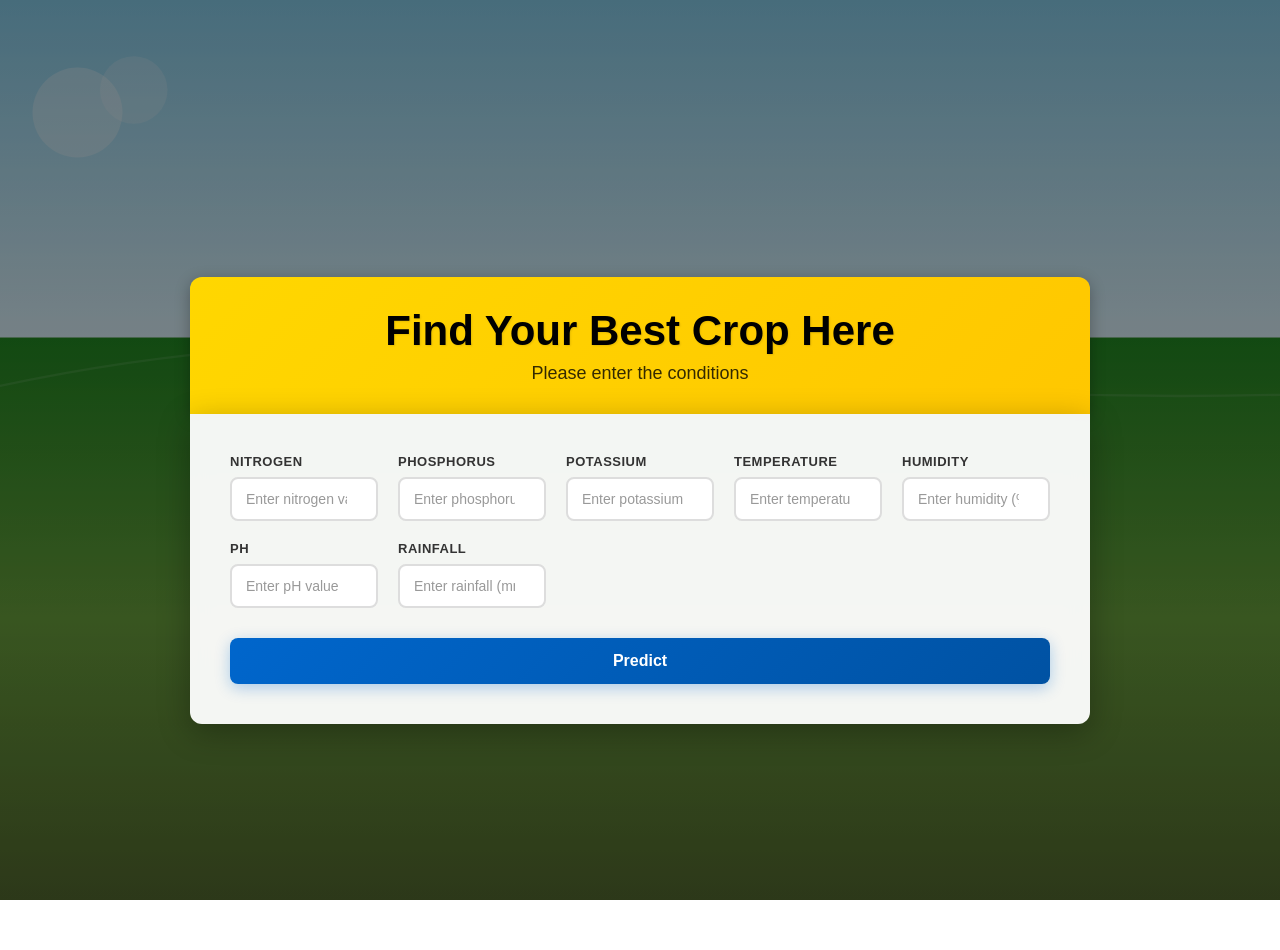
<file: templetes/index.html>
<!DOCTYPE html>
<html lang="en">
<head>
    <meta charset="UTF-8">
    <meta name="viewport" content="width=device-width, initial-scale=1.0">
    <title>OptiCrop - Find Your Best Crop</title>
    <link rel="stylesheet" href="/static/style.css">
</head>

<body class="farm-background">
    <!-- Background with overlay -->
    <div class="background-overlay"></div>

    <div class="page-container">
        <!-- Header Banner -->
        <div class="banner">
            <h1 class="banner-title">Find Your Best Crop Here</h1>
            <p class="banner-subtitle">Please enter the conditions</p>
        </div>

        <!-- Main Content Card -->
        <div class="main-card">
            <!-- Form Section -->
            <form id="predictionForm" class="prediction-form">
                <div class="form-grid">
                    <!-- Nitrogen -->
                    <div class="input-field">
                        <label for="N">Nitrogen</label>
                        <input type="number" id="N" placeholder="Enter nitrogen value" min="0" max="250" step="0.1" required>
                    </div>

                    <!-- Phosphorus -->
                    <div class="input-field">
                        <label for="P">Phosphorus</label>
                        <input type="number" id="P" placeholder="Enter phosphorus value" min="0" max="250" step="0.1" required>
                    </div>

                    <!-- Potassium -->
                    <div class="input-field">
                        <label for="K">Potassium</label>
                        <input type="number" id="K" placeholder="Enter potassium value" min="0" max="300" step="0.1" required>
                    </div>

                    <!-- Temperature -->
                    <div class="input-field">
                        <label for="temperature">Temperature</label>
                        <input type="number" id="temperature" placeholder="Enter temperature (°C)" min="-10" max="60" step="0.1" required>
                    </div>

                    <!-- Humidity -->
                    <div class="input-field">
                        <label for="humidity">Humidity</label>
                        <input type="number" id="humidity" placeholder="Enter humidity (%)" min="0" max="100" step="0.1" required>
                    </div>

                    <!-- pH -->
                    <div class="input-field">
                        <label for="ph">pH</label>
                        <input type="number" id="ph" placeholder="Enter pH value" min="0" max="14" step="0.1" required>
                    </div>

                    <!-- Rainfall -->
                    <div class="input-field">
                        <label for="rainfall">Rainfall</label>
                        <input type="number" id="rainfall" placeholder="Enter rainfall (mm)" min="0" max="1000" step="0.1" required>
                    </div>
                </div>

                <button type="submit" class="btn-predict">Predict</button>
            </form>

            <!-- Result Section -->
            <div id="resultContainer" class="result-container hidden">
                <div id="resultCard" class="result-card">
                    <p class="result-label">Best crop for given conditions is</p>
                    <h2 id="cropName" class="crop-name">-</h2>
                </div>

                <div id="errorCard" class="error-card hidden">
                    <p class="error-label">⚠️ Error</p>
                    <p id="errorMessage" class="error-message">An error occurred</p>
                </div>
            </div>
        </div>
    </div>

    <script src="/static/script.js"></script>
</body>
</html>
</file>
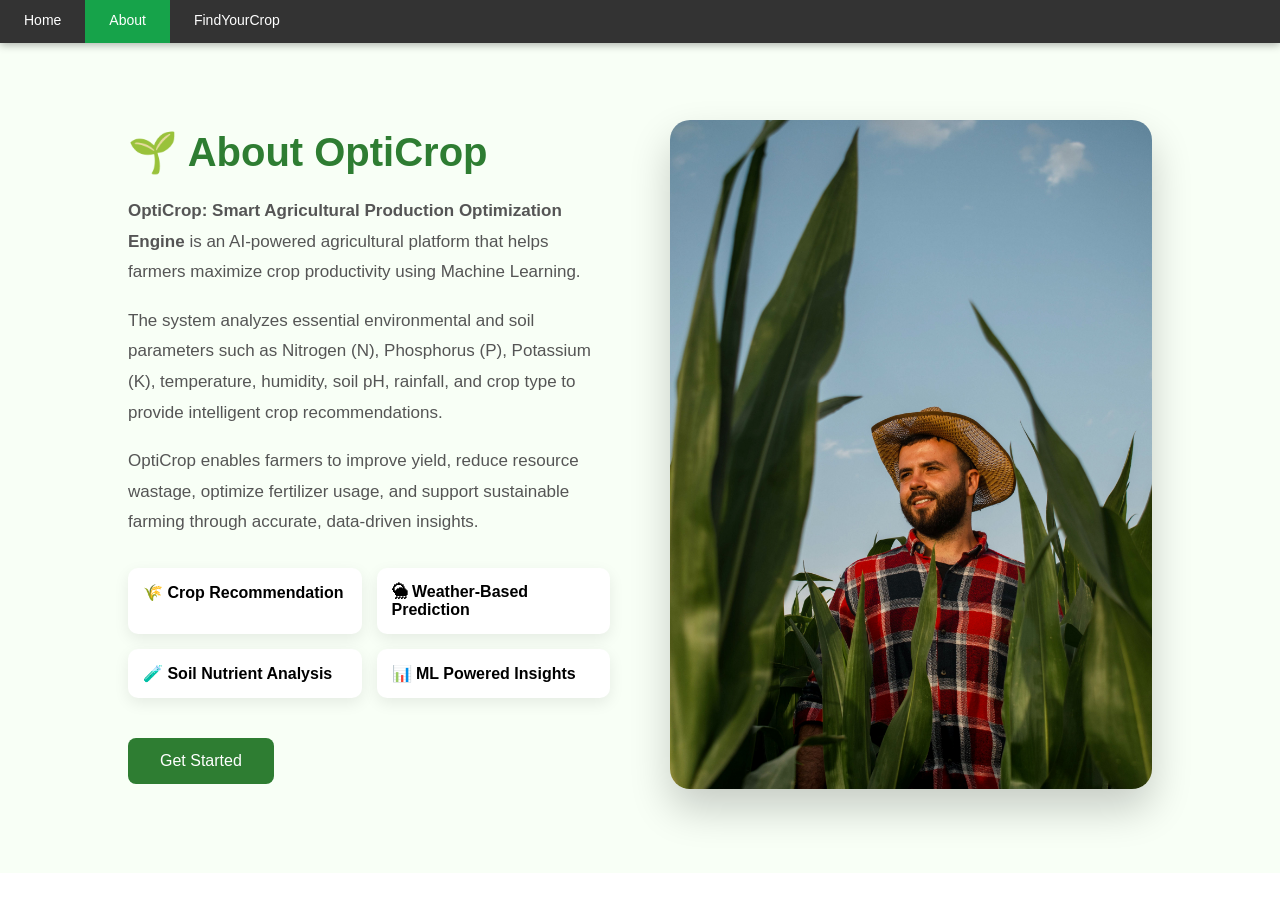
<file: templetes/about.html>
<!DOCTYPE html>
<html lang="en">
<head>
    <meta charset="UTF-8">
    <meta name="viewport" content="width=device-width, initial-scale=1.0">
    <title>OptiCrop - About</title>
    <link rel="stylesheet" href="/static/style.css">
</head>

<body>
    <!-- Navigation -->
    <nav class="navbar">
        <a href="/" class="nav-link">Home</a>
        <a href="/about" class="nav-link active">About</a>
        <a href="/findyourcrop" class="nav-link">FindYourCrop</a>
    </nav>

    <section id="about" class="about">
        <div class="container">
            <div class="about-content">
                <div class="about-text">
                    <h2>🌱 About OptiCrop</h2>
                    <p>
                        <strong>OptiCrop: Smart Agricultural Production Optimization Engine</strong>
                        is an AI-powered agricultural platform that helps farmers maximize crop
                        productivity using Machine Learning.
                    </p>
                    <p>
                        The system analyzes essential environmental and soil parameters such as
                        Nitrogen (N), Phosphorus (P), Potassium (K), temperature, humidity,
                        soil pH, rainfall, and crop type to provide intelligent crop
                        recommendations.
                    </p>
                    <p>
                        OptiCrop enables farmers to improve yield, reduce resource wastage,
                        optimize fertilizer usage, and support sustainable farming through
                        accurate, data-driven insights.
                    </p>
                    <div class="about-features">
                        <div class="feature">🌾 Crop Recommendation</div>
                        <div class="feature">🌦 Weather-Based Prediction</div>
                        <div class="feature">🧪 Soil Nutrient Analysis</div>
                        <div class="feature">📊 ML Powered Insights</div>
                    </div>
                    <a href="/findyourcrop" class="btn">Get Started</a>
                </div>
                <div class="about-image">
                    <img src="/static/images/farmer.jpg" alt="Farmer in agricultural field">
                </div>
            </div>
        </div>
    </section>
</body>
</html>
</file>
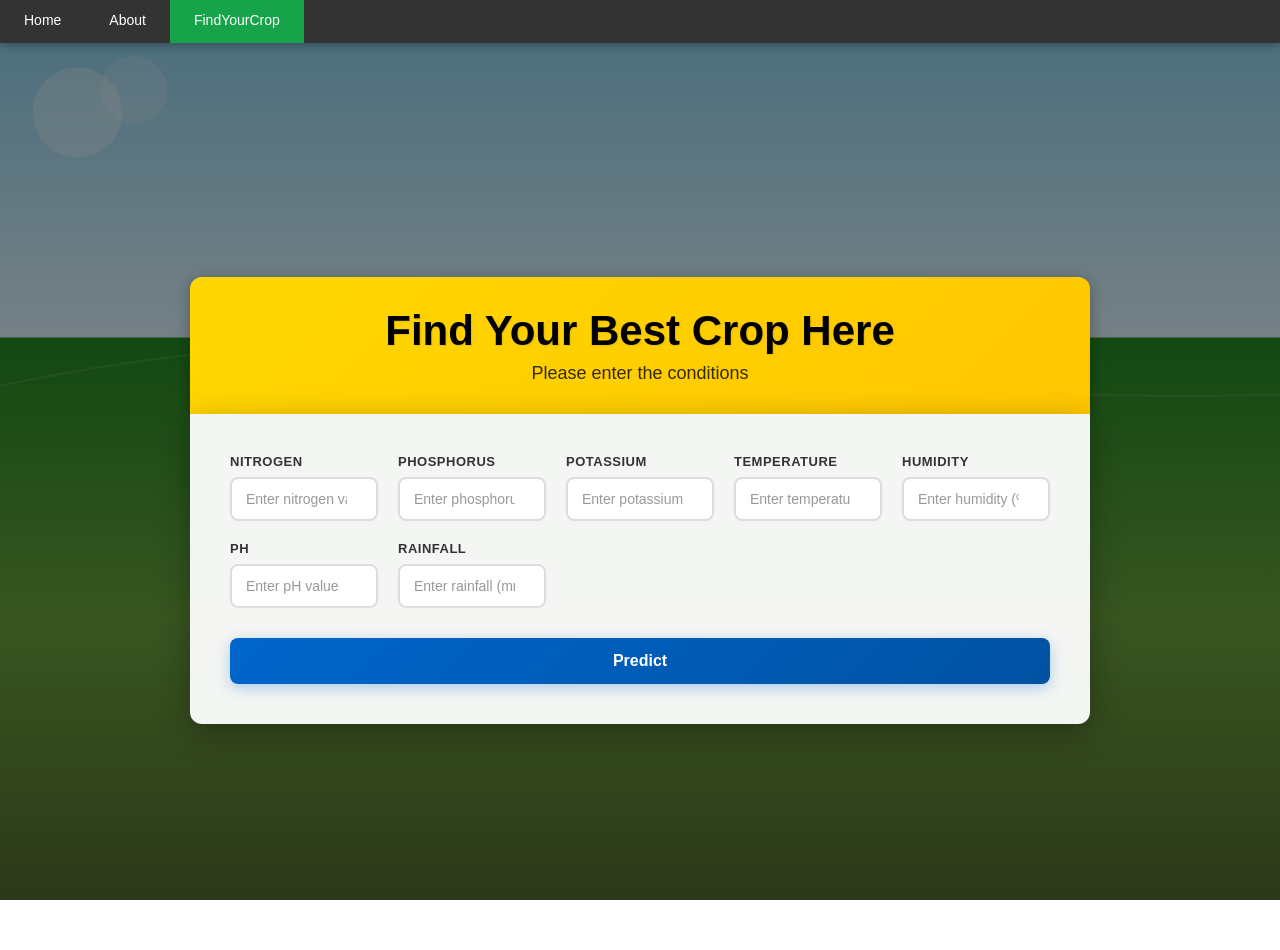
<file: templetes/findyourcrop.html>
<!DOCTYPE html>
<html lang="en">
<head>
    <meta charset="UTF-8">
    <meta name="viewport" content="width=device-width, initial-scale=1.0">
    <title>OptiCrop - Find Your Best Crop</title>
    <link rel="stylesheet" href="/static/style.css">
</head>

<body class="farm-background">
    <!-- Navigation -->
    <nav class="navbar">
        <a href="/" class="nav-link">Home</a>
        <a href="/about" class="nav-link">About</a>
        <a href="/findyourcrop" class="nav-link active">FindYourCrop</a>
    </nav>

    <!-- Background with overlay -->
    <div class="background-overlay"></div>

    <div class="page-container">
        <!-- Header Banner -->
        <div class="banner">
            <h1 class="banner-title">Find Your Best Crop Here</h1>
            <p class="banner-subtitle">Please enter the conditions</p>
        </div>

        <!-- Main Content Card -->
        <div class="main-card">
            <!-- Form Section -->
            <form id="predictionForm" class="prediction-form">
                <div class="form-grid">
                    <!-- Nitrogen -->
                    <div class="input-field">
                        <label for="N">Nitrogen</label>
                        <input type="number" id="N" placeholder="Enter nitrogen value" min="0" max="250" step="0.1" required>
                    </div>

                    <!-- Phosphorus -->
                    <div class="input-field">
                        <label for="P">Phosphorus</label>
                        <input type="number" id="P" placeholder="Enter phosphorus value" min="0" max="250" step="0.1" required>
                    </div>

                    <!-- Potassium -->
                    <div class="input-field">
                        <label for="K">Potassium</label>
                        <input type="number" id="K" placeholder="Enter potassium value" min="0" max="300" step="0.1" required>
                    </div>

                    <!-- Temperature -->
                    <div class="input-field">
                        <label for="temperature">Temperature</label>
                        <input type="number" id="temperature" placeholder="Enter temperature (°C)" min="-10" max="60" step="0.1" required>
                    </div>

                    <!-- Humidity -->
                    <div class="input-field">
                        <label for="humidity">Humidity</label>
                        <input type="number" id="humidity" placeholder="Enter humidity (%)" min="0" max="100" step="0.1" required>
                    </div>

                    <!-- pH -->
                    <div class="input-field">
                        <label for="ph">pH</label>
                        <input type="number" id="ph" placeholder="Enter pH value" min="0" max="14" step="0.1" required>
                    </div>

                    <!-- Rainfall -->
                    <div class="input-field">
                        <label for="rainfall">Rainfall</label>
                        <input type="number" id="rainfall" placeholder="Enter rainfall (mm)" min="0" max="1000" step="0.1" required>
                    </div>
                </div>

                <button type="submit" class="btn-predict">Predict</button>
            </form>

            <!-- Result Section -->
            <div id="resultContainer" class="result-container hidden">
                <div id="resultCard" class="result-card">
                    <p class="result-label">Best crop for given conditions is</p>
                    <h2 id="cropName" class="crop-name">-</h2>
                </div>

                <div id="errorCard" class="error-card hidden">
                    <p class="error-label">⚠️ Error</p>
                    <p id="errorMessage" class="error-message">An error occurred</p>
                </div>
            </div>
        </div>
    </div>

    <script src="/static/script.js"></script>
</body>
</html>
</file>
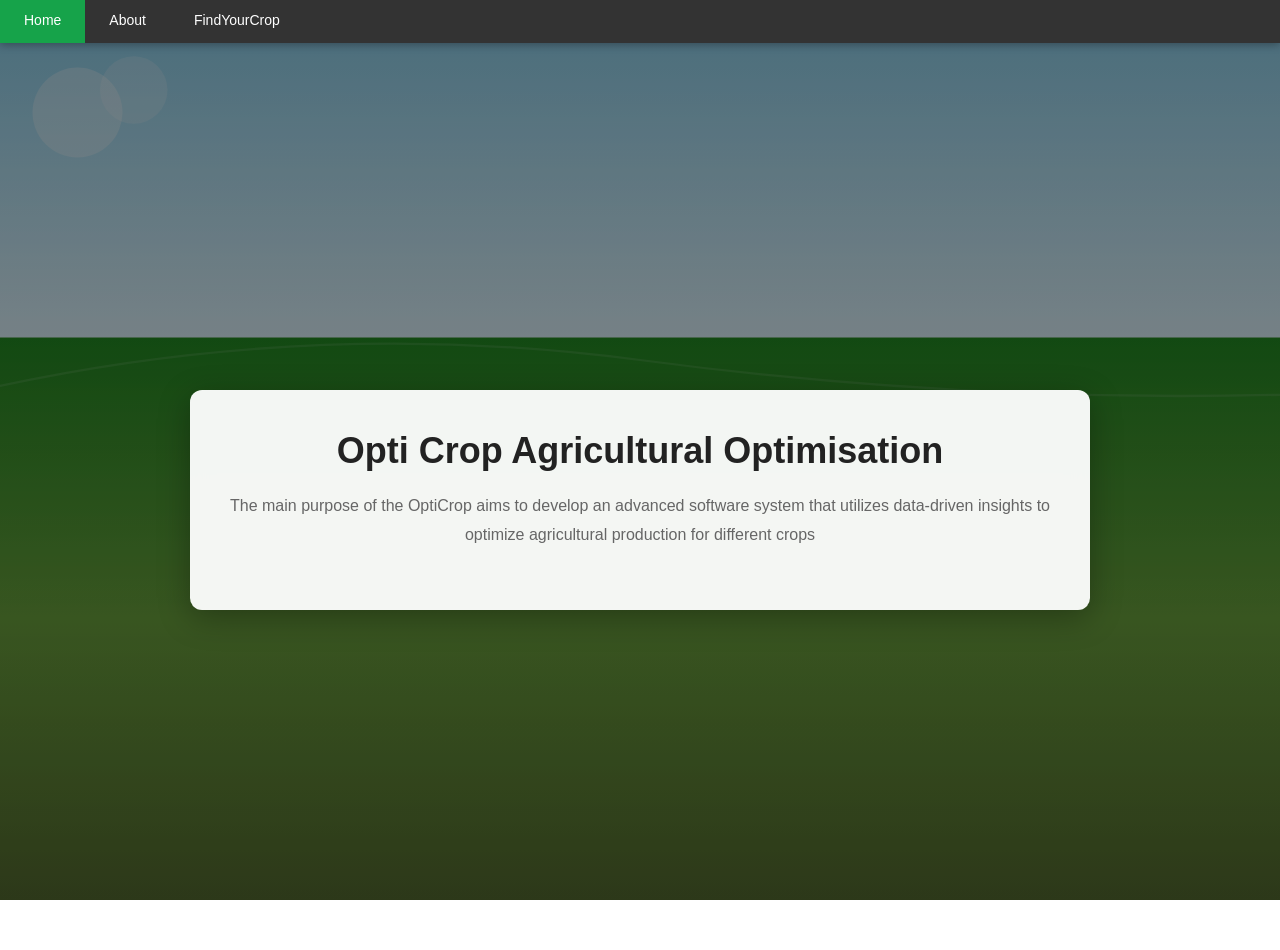
<file: templetes/home.html>
<!DOCTYPE html>
<html lang="en">
<head>
    <meta charset="UTF-8">
    <meta name="viewport" content="width=device-width, initial-scale=1.0">
    <title>OptiCrop - Home</title>
    <link rel="stylesheet" href="/static/style.css">
</head>

<body class="farm-background">
    <!-- Navigation -->
    <nav class="navbar">
        <a href="/" class="nav-link active">Home</a>
        <a href="/about" class="nav-link">About</a>
        <a href="/findyourcrop" class="nav-link">FindYourCrop</a>
    </nav>

    <!-- Background with overlay -->
    <div class="background-overlay"></div>

    <div class="page-container">
        <!-- Home Content -->
        <div class="home-content">
            <h1 class="home-title">Opti Crop Agricultural Optimisation</h1>
            <p class="home-description">
                The main purpose of the OptiCrop aims to develop an advanced software system that utilizes data-driven insights to optimize agricultural production for different crops
            </p>
        </div>
    </div>
</body>
</html>
</file>
<file: static/style.css>
* {
    margin: 0;
    padding: 0;
    box-sizing: border-box;
}

body {
    font-family: 'Segoe UI', Tahoma, Geneva, Verdana, sans-serif;
    min-height: 100vh;
}

/* Farm Background */
body.farm-background {
    background: linear-gradient(rgba(0, 0, 0, 0.3), rgba(0, 0, 0, 0.3)), 
                url('data:image/svg+xml;utf8,<svg xmlns="http://www.w3.org/2000/svg" viewBox="0 0 1200 800"><defs><linearGradient id="sky" x1="0%" y1="0%" x2="0%" y2="100%"><stop offset="0%" style="stop-color:%2387CEEB;stop-opacity:1"/><stop offset="100%" style="stop-color:%23E0F6FF;stop-opacity:1"/></linearGradient><linearGradient id="field" x1="0%" y1="0%" x2="0%" y2="100%"><stop offset="0%" style="stop-color:%23228B22;stop-opacity:1"/><stop offset="50%" style="stop-color:%236BA33D;stop-opacity:1"/><stop offset="100%" style="stop-color:%23556B2F;stop-opacity:1"/></linearGradient></defs><rect width="1200" height="300" fill="url(%23sky)"/><rect y="300" width="1200" height="500" fill="url(%23field)"/><path d="M 0 350 Q 300 280 600 320 T 1200 350" fill="none" stroke="rgba(255,255,255,0.1)" stroke-width="2"/><circle cx="100" cy="100" r="40" fill="rgba(255,255,255,0.3)"/><circle cx="150" cy="80" r="30" fill="rgba(255,255,255,0.2)"/></svg>') center/cover;
    background-attachment: fixed;
    color: #fff;
}

.background-overlay {
    position: fixed;
    top: 0;
    left: 0;
    right: 0;
    bottom: 0;
    background: rgba(0, 0, 0, 0.25);
    pointer-events: none;
    z-index: 0;
}

/* Navigation Bar */
.navbar {
    position: fixed;
    top: 0;
    left: 0;
    right: 0;
    background: #333;
    padding: 0;
    display: flex;
    z-index: 1000;
    box-shadow: 0 2px 8px rgba(0, 0, 0, 0.3);
}

.nav-link {
    color: #fff;
    text-decoration: none;
    padding: 12px 24px;
    font-weight: 500;
    font-size: 14px;
    transition: all 0.3s ease;
    border-bottom: 3px solid transparent;
}

.nav-link:hover {
    background: rgba(255, 255, 255, 0.1);
}

.nav-link.active {
    background: #16a34a;
    border-bottom-color: #16a34a;
}

.page-container {
    position: relative;
    z-index: 1;
    min-height: 100vh;
    display: flex;
    flex-direction: column;
    justify-content: center;
    align-items: center;
    padding: 20px;
    margin-top: 50px;
}

/* Home Page */
.home-content {
    text-align: center;
    max-width: 900px;
    padding: 40px;
    background: rgba(255, 255, 255, 0.95);
    backdrop-filter: blur(10px);
    border-radius: 12px;
    box-shadow: 0 8px 32px rgba(0, 0, 0, 0.3);
    color: #333;
}

.home-title {
    font-size: 36px;
    font-weight: 700;
    color: #222;
    margin-bottom: 20px;
}

.home-description {
    font-size: 16px;
    line-height: 1.8;
    color: #666;
    margin-bottom: 20px;
}

/* About Page Section */
.about {
    padding: 80px 10%;
    padding-top: 120px;
    background: #f8fff6;
}

.container {
    max-width: 1200px;
    margin: 0 auto;
}

.about-content {
    display: flex;
    align-items: center;
    justify-content: space-between;
    gap: 60px;
    flex-wrap: wrap;
}

.about-text {
    flex: 1;
    min-width: 320px;
}

.about-text h2 {
    font-size: 40px;
    color: #2e7d32;
    margin-bottom: 20px;
}

.about-text p {
    font-size: 17px;
    color: #555;
    line-height: 1.8;
    margin-bottom: 18px;
}

.about-features {
    display: grid;
    grid-template-columns: repeat(2, 1fr);
    gap: 15px;
    margin: 30px 0;
}

.feature {
    background: #fff;
    padding: 15px;
    border-radius: 10px;
    box-shadow: 0 5px 15px rgba(0, 0, 0, 0.08);
    font-weight: 600;
}

.about-image {
    flex: 1;
    min-width: 320px;
    text-align: center;
}

.about-image img {
    width: 100%;
    max-width: 550px;
    border-radius: 20px;
    box-shadow: 0 20px 40px rgba(0, 0, 0, 0.2);
    transition: 0.4s;
}

.about-image img:hover {
    transform: scale(1.03);
}

.btn {
    display: inline-block;
    margin-top: 10px;
    padding: 14px 32px;
    background: #2e7d32;
    color: #fff;
    text-decoration: none;
    border-radius: 8px;
    transition: 0.3s;
}

.btn:hover {
    background: #1b5e20;
}

@media (max-width: 900px) {
    .about-content {
        flex-direction: column-reverse;
    }
    .about-text h2 {
        font-size: 32px;
    }
    .about-features {
        grid-template-columns: 1fr;
    }
}

/* Banner */
.banner {
    background: linear-gradient(135deg, #FFD700 0%, #FFC700 100%);
    padding: 30px 50px;
    border-radius: 12px 12px 0 0;
    text-align: center;
    color: #000;
    box-shadow: 0 4px 15px rgba(0, 0, 0, 0.3);
    width: 100%;
    max-width: 900px;
}

.banner-title {
    font-size: 42px;
    font-weight: 700;
    margin-bottom: 8px;
    text-shadow: 1px 1px 2px rgba(0, 0, 0, 0.1);
}

.banner-subtitle {
    font-size: 18px;
    color: rgba(0, 0, 0, 0.8);
    font-weight: 500;
}

/* Main Card */
.main-card {
    background: rgba(255, 255, 255, 0.95);
    backdrop-filter: blur(10px);
    padding: 40px;
    border-radius: 0 0 12px 12px;
    box-shadow: 0 8px 32px rgba(0, 0, 0, 0.3);
    width: 100%;
    max-width: 900px;
    color: #333;
}

/* Form Grid */
.form-grid {
    display: grid;
    grid-template-columns: repeat(auto-fit, minmax(140px, 1fr));
    gap: 20px;
    margin-bottom: 30px;
}

@media (max-width: 768px) {
    .form-grid {
        grid-template-columns: repeat(2, 1fr);
    }
}

@media (max-width: 480px) {
    .form-grid {
        grid-template-columns: 1fr;
    }
}

/* Input Field */
.input-field {
    display: flex;
    flex-direction: column;
}

label {
    font-size: 13px;
    font-weight: 700;
    color: #333;
    margin-bottom: 8px;
    text-transform: uppercase;
    letter-spacing: 0.5px;
}

input {
    background: #fff;
    border: 2px solid #ddd;
    padding: 12px 14px;
    border-radius: 8px;
    font-size: 14px;
    color: #333;
    outline: none;
    transition: all 0.3s ease;
    font-weight: 500;
}

input:focus {
    border-color: #2E8B57;
    box-shadow: 0 0 8px rgba(46, 139, 87, 0.3);
    background: #f9fffa;
}

input::placeholder {
    color: #999;
}

/* Predict Button */
.btn-predict {
    width: 100%;
    background: linear-gradient(135deg, #0066cc 0%, #0052a3 100%);
    color: white;
    border: none;
    padding: 14px 32px;
    border-radius: 8px;
    font-size: 16px;
    font-weight: 700;
    cursor: pointer;
    transition: all 0.3s ease;
    box-shadow: 0 4px 15px rgba(0, 102, 204, 0.3);
}

.btn-predict:hover {
    background: linear-gradient(135deg, #0052a3 0%, #003d7a 100%);
    transform: translateY(-2px);
    box-shadow: 0 6px 20px rgba(0, 102, 204, 0.4);
}

.btn-predict:active {
    transform: translateY(0);
}

/* Result Container */
.result-container {
    margin-top: 30px;
    display: none;
}

.result-container:not(.hidden) {
    display: block;
    animation: slideUp 0.4s ease-out;
}

@keyframes slideUp {
    from {
        opacity: 0;
        transform: translateY(20px);
    }
    to {
        opacity: 1;
        transform: translateY(0);
    }
}

.hidden {
    display: none !important;
}

/* Result Card */
.result-card {
    background: linear-gradient(135deg, rgba(46, 139, 87, 0.1), rgba(34, 139, 34, 0.1));
    border: 2px solid #2E8B57;
    padding: 24px;
    border-radius: 8px;
    text-align: center;
}

.result-card:not(.hidden) {
    display: block;
}

.result-label {
    font-size: 14px;
    color: #555;
    margin-bottom: 8px;
    text-transform: uppercase;
    letter-spacing: 0.5px;
    font-weight: 600;
}

.crop-name {
    font-size: 36px;
    color: #228B22;
    font-weight: 700;
    text-transform: capitalize;
    margin: 0;
}

/* Error Card */
.error-card {
    background: linear-gradient(135deg, rgba(220, 53, 69, 0.1), rgba(255, 107, 107, 0.1));
    border: 2px solid #dc3545;
    padding: 24px;
    border-radius: 8px;
    text-align: center;
}

.error-card:not(.hidden) {
    display: block;
}

.error-label {
    font-size: 14px;
    color: #555;
    margin-bottom: 8px;
    text-transform: uppercase;
    letter-spacing: 0.5px;
    font-weight: 600;
}

.error-message {
    font-size: 16px;
    color: #dc3545;
    font-weight: 600;
    margin: 0;
}

/* Scrollbar */
::-webkit-scrollbar {
    width: 10px;
}

::-webkit-scrollbar-track {
    background: rgba(0, 0, 0, 0.1);
}

::-webkit-scrollbar-thumb {
    background: rgba(46, 139, 87, 0.5);
    border-radius: 5px;
}

::-webkit-scrollbar-thumb:hover {
    background: rgba(46, 139, 87, 0.7);
}
</file>
